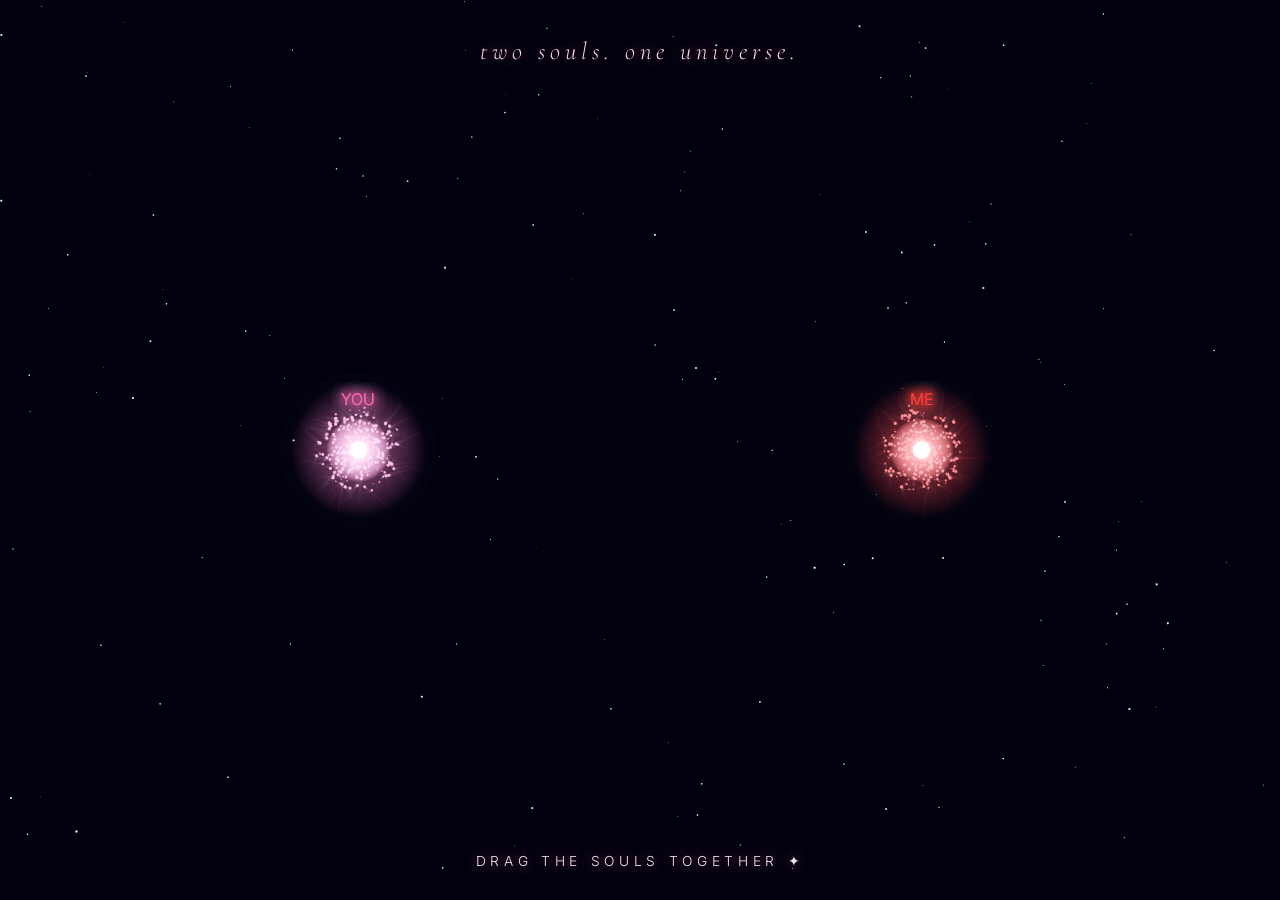
<file: index.html>
<!DOCTYPE html>
<html lang="en">

<head>
  <meta charset="UTF-8" />
  <meta name="viewport" content="width=device-width,initial-scale=1.0,maximum-scale=1.0" />
  <title>Find Me — In 7 Billion People</title>
  <link rel="preconnect" href="https://fonts.googleapis.com" />
  <link rel="preconnect" href="https://fonts.gstatic.com" crossorigin />
  <link
    href="https://fonts.googleapis.com/css2?family=Cormorant+Garamond:ital,wght@0,300;1,300&family=Inter:wght@200;300&display=swap"
    rel="stylesheet" />
  <link rel="stylesheet" href="styles.css" />
</head>

<body>
  <canvas id="c"></canvas>
  <canvas id="heartCanvas"></canvas>

  <div id="ui">
    <div id="title">two souls. one universe.</div>
  </div>

  <p id="hint">drag the souls together ✦</p>

  <div id="finale">
    <div class="text-group">
      <p class="line1">In 7 billion people</p>
      <h2 class="line2">"...you found me."</h2>
      <p class="line3">Some things are written in the stars</p>
    </div>
  </div>

  <button class="replay-btn" id="replayBtn" title="Start again">↺</button>

  <div id="letterBtn" title="Open Letter">💌</div>

  <div id="letterModal">
    <div class="letter-content">
      <button class="close-letter" title="Close">×</button>
      <h3>Dear Love,</h3>
      <p>My love for you grows stronger with every passing second. You are the missing piece of my soul that I finally found. Thank you for being my universe, my everything.</p>
      <p class="signature">With all my love,<br>From Love</p>
    </div>
  </div>

  <script src="script.js"></script>
</body>

</html>
</file>
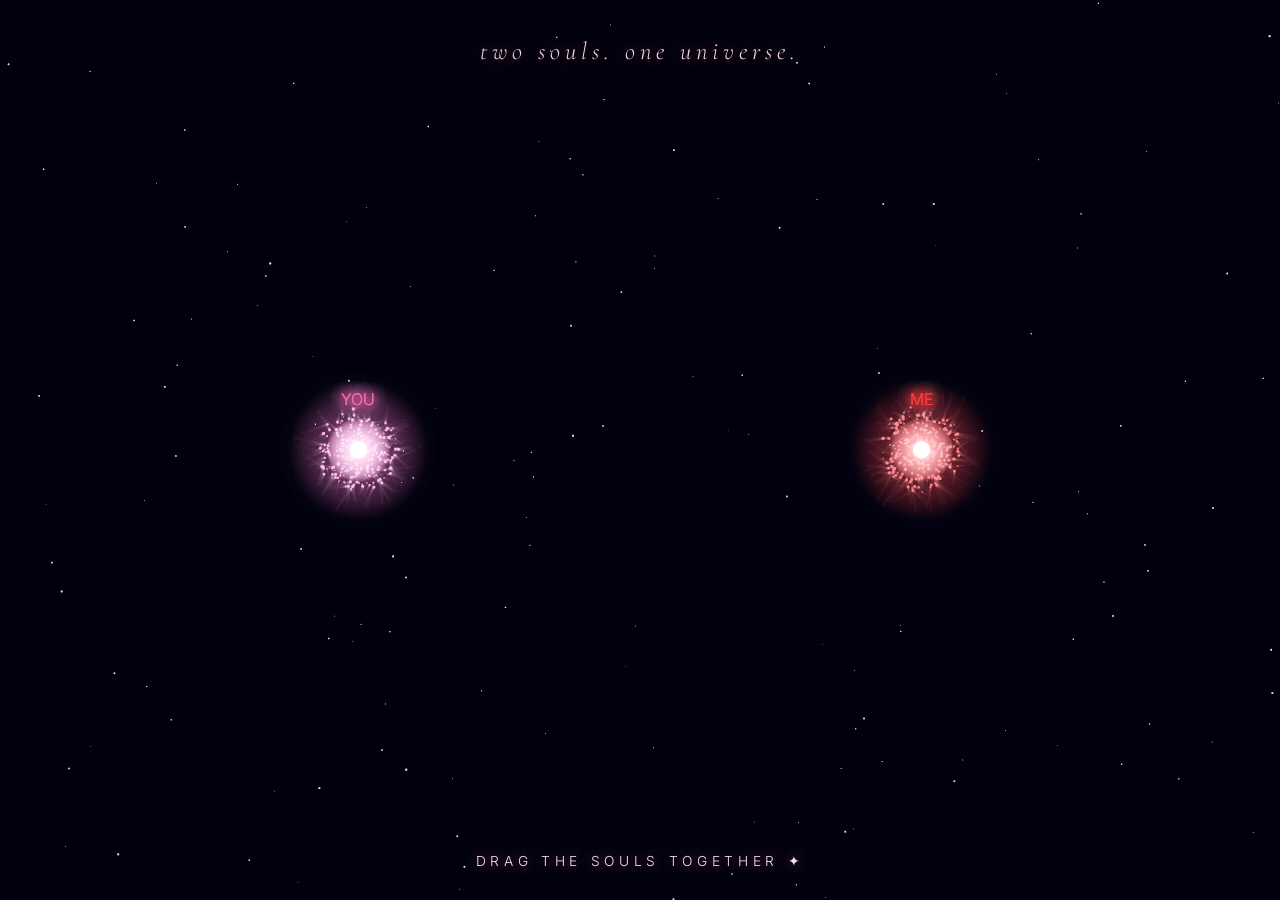
<file: index[2].html>
<!DOCTYPE html>
<html lang="en">

<head>
  <meta charset="UTF-8" />
  <meta name="viewport" content="width=device-width,initial-scale=1.0,maximum-scale=1.0" />
  <title>Find Me — In 7 Billion People</title>
  <link rel="preconnect" href="https://fonts.googleapis.com" />
  <link rel="preconnect" href="https://fonts.gstatic.com" crossorigin />
  <link
    href="https://fonts.googleapis.com/css2?family=Cormorant+Garamond:ital,wght@0,300;1,300&family=Inter:wght@200;300&display=swap"
    rel="stylesheet" />
  <link rel="stylesheet" href="styles.css" />
</head>

<body>
  <canvas id="c"></canvas>
  <canvas id="heartCanvas"></canvas>

  <div id="ui">
    <div id="title">two souls. one universe.</div>
  </div>

  <p id="hint">drag the souls together ✦</p>

  <div id="finale">
    <div class="text-group">
      <p class="line1">In 7 billion people</p>
      <h2 class="line2">"...you found me."</h2>
      <p class="line3">Some things are written in the stars</p>
    </div>
  </div>

  <button class="replay-btn" id="replayBtn" title="Start again">↺</button>

  <div id="letterBtn" title="Open Letter">💌</div>

  <div id="letterModal">
    <div class="letter-content">
      <button class="close-letter" title="Close">×</button>
      <h3>Dear Love,</h3>
      <p>My love for you grows stronger with every passing second. You are the missing piece of my soul that I finally found. Thank you for being my universe, my everything.</p>
      <p class="signature">With all my love,<br>From Love</p>
    </div>
  </div>

  <script src="script.js"></script>
</body>

</html>
</file>
<file: styles.css>
@import url('https://fonts.googleapis.com/css2?family=Cormorant+Garamond:ital,wght@0,300;1,300&family=Inter:wght@200;300&display=swap');

*,
*::before,
*::after {
  margin: 0;
  padding: 0;
  box-sizing: border-box
}

html,
body {
  width: 100%;
  height: 100%;
  overflow: hidden;
  background: #00000f;
  font-family: 'Cormorant Garamond', serif;
  user-select: none;
  touch-action: none;
}

canvas#c {
  position: fixed;
  inset: 0;
  width: 100%;
  height: 100%;
  z-index: 1;
  display: block;
}

canvas#heartCanvas {
  display: none;
}

#ui {
  position: fixed;
  top: 0;
  left: 0;
  right: 0;
  z-index: 10;
  pointer-events: none;
  display: flex;
  align-items: center;
  justify-content: center;
  padding-top: clamp(18px, 4vh, 38px);
}

#title {
  font-family: 'Cormorant Garamond', serif;
  font-size: clamp(1.05rem, 4vw, 1.55rem);
  font-weight: 300;
  font-style: italic;
  letter-spacing: .2em;
  color: rgba(255, 220, 235, .97);
  text-shadow:
    0 0 18px rgba(255, 100, 150, .65),
    0 1px 8px rgba(0, 0, 0, .95);
  transition: opacity 1s;
  animation: titleGlow 4s ease-in-out infinite;
}

@keyframes titleGlow {

  0%,
  100% {
    color: rgba(255, 210, 230, .9);
    text-shadow:
      0 0 14px rgba(255, 100, 150, .5),
      0 1px 8px rgba(0, 0, 0, .95);
  }

  50% {
    color: rgba(255, 235, 245, 1);
    text-shadow:
      0 0 28px rgba(255, 50, 100, .8),
      0 1px 8px rgba(0, 0, 0, .95);
  }
}

#hint {
  position: fixed;
  bottom: clamp(18px, 3.5vh, 36px);
  left: 50%;
  transform: translateX(-50%);
  z-index: 10;
  pointer-events: none;
  font-family: 'Inter', sans-serif;
  font-size: clamp(.72rem, 2vw, .86rem);
  font-weight: 300;
  letter-spacing: .34em;
  color: rgba(255, 240, 245, .95);
  text-align: center;
  text-transform: uppercase;
  white-space: nowrap;
  transition: opacity 1.2s;
  text-shadow:
    0 0 14px rgba(255, 100, 150, .75),
    0 1px 8px rgba(0, 0, 0, .95);
  animation: hintPulse 2.8s ease-in-out infinite;
}

@keyframes hintPulse {

  0%,
  100% {
    opacity: .80;
  }

  50% {
    opacity: 1;
  }
}

#finale {
  position: fixed;
  inset: 0;
  z-index: 20;
  display: flex;
  flex-direction: column;
  align-items: center;
  justify-content: center;
  pointer-events: none;
  gap: 10px;
  padding: 28px 24px;
  opacity: 0;
  transition: opacity 2.2s ease;
  text-align: center;
}

#finale.visible {
  opacity: 1;
}

/* dark scrim sits behind all text lines */
#finale .text-group {
  display: flex;
  flex-direction: column;
  align-items: center;
  gap: 15px;
  padding: 30px 45px;
  border-radius: 20px;
  background: rgba(20, 0, 5, 0.45);
  box-shadow: 0 10px 40px rgba(255, 0, 50, 0.2);
  backdrop-filter: blur(8px);
  -webkit-backdrop-filter: blur(8px);
  border: 1px solid rgba(255, 100, 150, 0.2);
}

#finale .line1 {
  font-family: 'Inter', sans-serif;
  font-size: clamp(.85rem, 2.5vw, 1.1rem);
  font-weight: 300;
  letter-spacing: .5em;
  color: #ffb3c6;
  text-transform: uppercase;
  text-shadow: 0 1px 6px rgba(0, 0, 0, 1);
}

#finale .line2 {
  font-family: 'Cormorant Garamond', serif;
  font-size: clamp(2.5rem, 8vw, 5.5rem);
  font-weight: 400;
  font-style: italic;
  color: #ffd1dc;
  line-height: 1.1;
  letter-spacing: .02em;
  text-shadow:
    0 2px 6px rgba(0, 0, 0, 1),
    0 0 30px rgba(255, 20, 60, .9),
    0 0 60px rgba(255, 100, 150, .6);
  animation: tpulse 3s ease-in-out infinite;
}

#finale .line3 {
  font-family: 'Inter', sans-serif;
  font-size: clamp(.75rem, 2vw, 1rem);
  font-weight: 300;
  letter-spacing: .35em;
  color: #ffc2d1;
  text-transform: uppercase;
  text-shadow: 0 1px 5px rgba(0, 0, 0, 1);
}

@keyframes tpulse {

  0%,
  100% {
    text-shadow: 0 2px 8px rgba(0, 0, 0, .9), 0 0 30px rgba(255, 20, 60, .8), 0 0 60px rgba(255, 100, 150, .5);
  }

  50% {
    text-shadow: 0 2px 8px rgba(0, 0, 0, .9), 0 0 50px rgba(255, 0, 50, 1), 0 0 100px rgba(255, 100, 150, .8);
  }
}

.replay-btn {
  position: fixed;
  bottom: max(24px, env(safe-area-inset-bottom, 24px));
  right: max(24px, env(safe-area-inset-right, 24px));
  z-index: 30;
  pointer-events: none;
  background: rgba(0, 0, 10, .55);
  border: 1px solid rgba(210, 190, 255, .4);
  border-radius: 50%;
  width: 52px;
  height: 52px;
  font-size: 1.4rem;
  color: rgba(210, 190, 255, .85);
  cursor: pointer;
  opacity: 0;
  transition: opacity 1.6s ease, border-color .25s, color .25s, transform .3s;
  display: flex;
  align-items: center;
  justify-content: center;
  backdrop-filter: blur(8px);
  -webkit-backdrop-filter: blur(8px);
  touch-action: manipulation;
  -webkit-tap-highlight-color: transparent;
}

.replay-btn.visible {
  opacity: 1;
  pointer-events: auto;
}

.replay-btn:hover,
.replay-btn:active {
  color: #fff;
  border-color: rgba(249, 168, 212, .8);
  transform: rotate(-40deg) scale(1.1);
}

#finale.visible .replay-btn {
  opacity: 1;
}

#letterBtn {
  position: fixed;
  z-index: 25;
  font-size: 3.5rem;
  cursor: pointer;
  opacity: 0;
  pointer-events: none;
  filter: drop-shadow(0 0 10px rgba(255, 100, 150, 0.8));
  /* Start centered initially but hidden */
  top: 50%;
  left: 50%;
  transform: translate(-50%, -50%) scale(0.5);
  transition: transform 0.2s, filter 0.2s;
  -webkit-tap-highlight-color: transparent;
}

#letterBtn.visible {
  opacity: 1;
  pointer-events: auto;
  animation: letterPulse 2.5s ease-in-out infinite alternate;
}

#letterBtn:hover {
  transform: translate(-50%, -5px) scale(1.1) !important;
  filter: drop-shadow(0 0 20px rgba(255, 20, 100, 1));
}

@keyframes letterPulse {
  0% { transform: translate(-50%, 0) scale(1) rotate(-4deg); filter: drop-shadow(0 0 12px rgba(255,100,150,0.7)); }
  100% { transform: translate(-50%, -8px) scale(1.05) rotate(4deg); filter: drop-shadow(0 0 25px rgba(255,20,100,1)); }
}

#letterModal {
  position: fixed;
  inset: 0;
  z-index: 50;
  background: rgba(10, 0, 5, 0.8);
  backdrop-filter: blur(8px);
  display: flex;
  align-items: center;
  justify-content: center;
  opacity: 0;
  pointer-events: none;
  transition: opacity 0.4s ease;
}

#letterModal.open {
  opacity: 1;
  pointer-events: auto;
}

.letter-content {
  background: rgba(255, 245, 250, 0.25);
  backdrop-filter: blur(16px);
  -webkit-backdrop-filter: blur(16px);
  padding: 40px 50px;
  border-radius: 20px;
  border: 1px solid rgba(255, 255, 255, 0.6);
  max-width: 90%;
  width: 450px;
  box-shadow: 0 25px 60px rgba(255, 0, 50, 0.3), inset 0 0 0 1px rgba(255, 255, 255, 0.3);
  position: relative;
  text-align: center;
  transform: translateY(20px) scale(0.95);
  transition: transform 0.4s cubic-bezier(0.2, 0.8, 0.2, 1);
  color: #fff;
  text-shadow: 0 1px 4px rgba(0,0,0,0.4);
}

#letterModal.open .letter-content {
  transform: translateY(0) scale(1);
}

.letter-content h3 {
  font-family: 'Cormorant Garamond', serif;
  font-size: 2.5rem;
  font-weight: 400;
  font-style: italic;
  margin-bottom: 20px;
  color: #fff;
  text-shadow: 0 2px 10px rgba(255, 50, 100, 0.8);
}

.letter-content p {
  font-family: 'Inter', sans-serif;
  font-size: 1.15rem;
  line-height: 1.6;
  font-weight: 300;
  margin-bottom: 25px;
  color: rgba(255, 255, 255, 0.95);
}

.letter-content .signature {
  font-family: 'Cormorant Garamond', serif;
  font-size: 1.8rem;
  font-style: italic;
  margin-bottom: 0;
  color: #fff;
  text-shadow: 0 2px 10px rgba(255, 50, 100, 0.8);
}

.close-letter {
  position: absolute;
  top: 15px;
  right: 20px;
  background: none;
  border: none;
  font-size: 2.2rem;
  color: rgba(255, 255, 255, 0.8);
  cursor: pointer;
  transition: color 0.3s, transform 0.3s;
  text-shadow: 0 1px 5px rgba(0,0,0,0.2);
}

.close-letter:hover {
  color: #fff;
  transform: scale(1.1);
}
</file>
